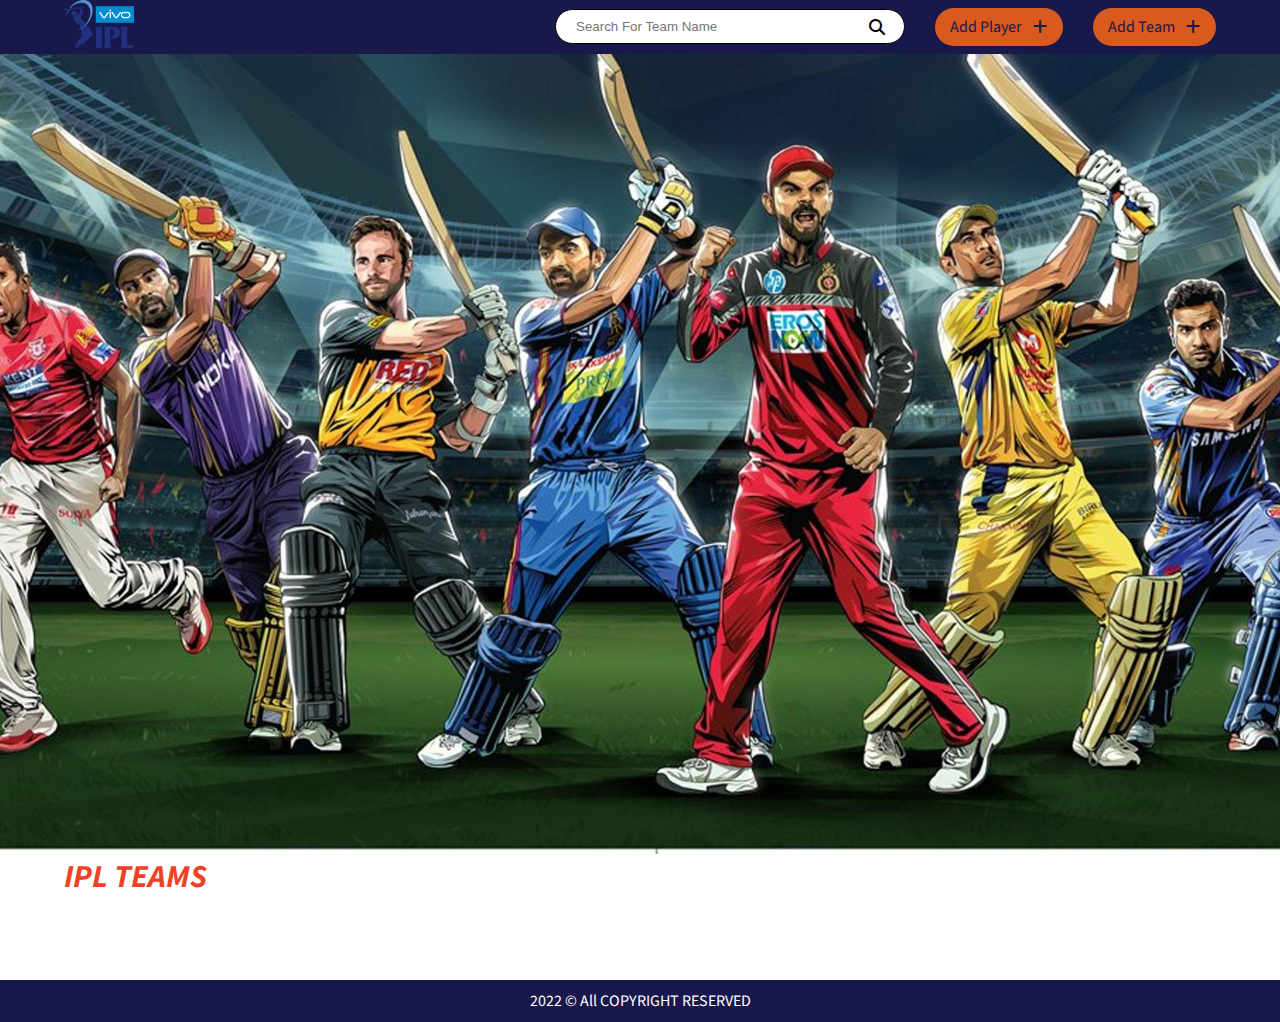
<file: index.html>
<!DOCTYPE html>
<html lang="en">
  <head>
    <meta charset="UTF-8" />
    <meta http-equiv="X-UA-Compatible" content="IE=edge" />
    <meta name="viewport" content="width=device-width, initial-scale=1.0" />
    <title>Indian Premier League</title>
    <link rel="stylesheet" href="./css/root.css">
    <link rel="stylesheet" href="./css/style.css" />
    <link
      rel="stylesheet"
      href="https://cdnjs.cloudflare.com/ajax/libs/font-awesome/6.2.0/css/all.min.css"
    />
    <link rel="preconnect" href="https://fonts.googleapis.com" />
    <link rel="preconnect" href="https://fonts.gstatic.com" crossorigin />
    <link
      href="https://fonts.googleapis.com/css2?family=Source+Sans+Pro:ital,wght@0,200;0,300;0,400;0,600;0,700;0,900;1,200;1,300;1,400;1,600;1,700;1,900&display=swap"
      rel="stylesheet"
    />
    <script
      src="https://code.jquery.com/jquery-3.6.1.min.js"
      integrity="sha256-o88AwQnZB+VDvE9tvIXrMQaPlFFSUTR+nldQm1LuPXQ="
      crossorigin="anonymous"
    ></script>
   
  </head>
  <body>
    <div class="search_box">
      <div class="close"><i class="fa-regular fa-rectangle-xmark"></i></div>
        <div class="root_container">
        <div class="team_container_search" >
        
      </div>
  </div>
  </div>
    <header>
      <div class="root_container d-flex space_between align_item">
      <a href="./index.html" class="logo">
        <img src="./assests/logo.png" alt="IPL_Logo" />
      </a>
      <div class="right_side">
        <div class="search">
          <input class="searchInput" type="text" placeholder="Search For Team Name" />
          <div class="icon"><i  class="fa-solid fa-magnifying-glass"></i></div>
        </div>
        <a href="./addPlayer.html" class="add"><p>Add Player</p><i class="fa-solid fa-plus"></i></a>
        <a href="./addTeams.html" class="add"><p>Add Team</p><i class="fa-solid fa-plus"></i></a>
      </div>
    </div>
    </header>
    <div class="container">
      <div class="slides">
          <div class="slide 0">
              <img src="./assests/w1.jpg" alt="">
          </div>
          <div   class="slide 1">
              <img src="./assests/w2.jpg" alt="">
          </div>
          <div   class="slide 2">
              <img src="./assests/w3.jpg" alt="">
          </div>
      </div>
     
  </div>

    <div class="root_container">
      <h2 class="title">
        IPL TEAMS
      </h2>
      <div class="cards_container"></div>
     
    </div>

   
    <footer>
      2022 &#169; All COPYRIGHT RESERVED
    </footer>

    <!-- JS LINKS -->
    <script src="./js/app.js"></script>
    <script src="./js/main.js"></script>
    <script src="./js/search.js"></script>
  </body>
</html>
</file>
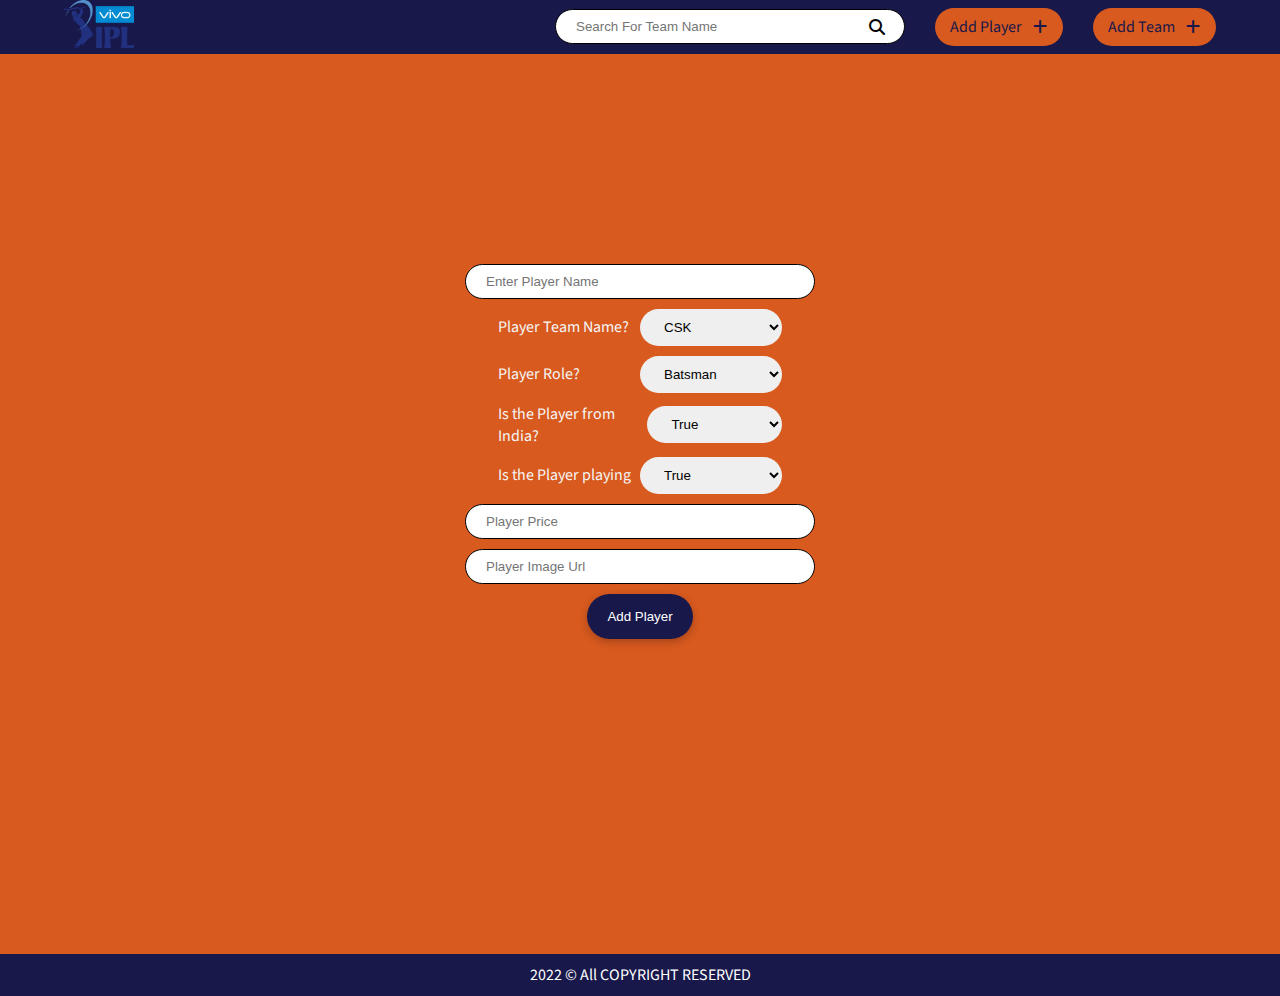
<file: addPlayer.html>
<!DOCTYPE html>
<html lang="en">
  <head>
    <meta charset="UTF-8" />
    <meta http-equiv="X-UA-Compatible" content="IE=edge" />
    <meta name="viewport" content="width=device-width, initial-scale=1.0" />
    <title>Indian Premier League</title>
    <link rel="stylesheet" href="./css/root.css">
    <link rel="stylesheet" href="./css/add.css" />
    <link
      rel="stylesheet"
      href="https://cdnjs.cloudflare.com/ajax/libs/font-awesome/6.2.0/css/all.min.css"
    />
    <link rel="preconnect" href="https://fonts.googleapis.com" />
    <link rel="preconnect" href="https://fonts.gstatic.com" crossorigin />
    <link
      href="https://fonts.googleapis.com/css2?family=Source+Sans+Pro:ital,wght@0,200;0,300;0,400;0,600;0,700;0,900;1,200;1,300;1,400;1,600;1,700;1,900&display=swap"
      rel="stylesheet"
    />
    <script
      src="https://code.jquery.com/jquery-3.6.1.min.js"
      integrity="sha256-o88AwQnZB+VDvE9tvIXrMQaPlFFSUTR+nldQm1LuPXQ="
      crossorigin="anonymous"
    ></script>
   
  </head>
  <body>
    <div class="search_box">
        <div class="close"><i class="fa-regular fa-rectangle-xmark"></i></div>
          <div class="root_container">
          <div class="team_container_search" >
          
        </div>
    </div>
    </div>
    <header>
      <div class="root_container d-flex space_between align_item">
      <a href="./index.html" class="logo">
        <img src="./assests/logo.png" alt="IPL_Logo" />
      </a>
      <div class="right_side">
        <div class="search">
          <input class="searchInput" type="text" placeholder="Search For Team Name" />
          <div class="icon"><i  class="fa-solid fa-magnifying-glass"></i></div>
        </div>
        <a href="./addPlayer.html" class="add"><p>Add Player</p><i class="fa-solid fa-plus"></i></a>
        <a href="./addTeams.html" class="add"><p>Add Team</p><i class="fa-solid fa-plus"></i></a>
      </div>
    </div>
    </header>
  
<div class="main">
    <div class="root_container ">
      <form action="">
        <input class="name" type="text" placeholder="Enter Player Name">
        <div class="_form_flex">
          <label for="Team Name">Player Team Name?</label>
          <select name="Team Name" id="team">
            <option value="CSK">CSK</option>
            <option value="MI">MI</option>
            <option value="RCB">RCB</option>
            <option value="DC">DC</option>
            <option value="KKR">KKR</option>
            <option value="RR">RR</option>
            <option value="SRH">SRH</option>
            <option value="GT">GT</option>
            <option value="LSG">LSG</option>
            <option value="PBKS">PBKS</option>
          </select>
        </div>
        <div class="_form_flex">
          <label for="Role">Player Role?</label>
          <select name="Role" id="player_role">
            <option value="Batsman">Batsman</option>
            <option value="Bowler">Bowler</option>
            <option value="All-ROunder">All Rounder</option>
          </select>
        </div>
        <div class="player_overseas  _form_flex">
        <label for="overseas">Is the Player from India?</label>
        <select name="overseas" id="overseas">
          <option value="true">True</option>
          <option value="false">False</option>
        </select>
      </div>
      <div class="_form_flex">
        <label for="playing">Is the Player playing</label>
        <select name="playing" id="playing">
          <option value="true">True</option>
          <option value="false">False</option>
        </select>
      </div>
        <input class="price" type="text" placeholder="Player Price">
        <input type="text" id="image_pre" placeholder="Player Image Url">
        <button class="addPlayer">Add Player</button>
      </form>
    </div>
</div>
    <footer>
      2022 &#169; All COPYRIGHT RESERVED
    </footer>

    <!-- JS LINKS -->
    <script src="./js/add.js"></script>
    <script src="./js/search.js"></script>
  </body>
</html>
</file>
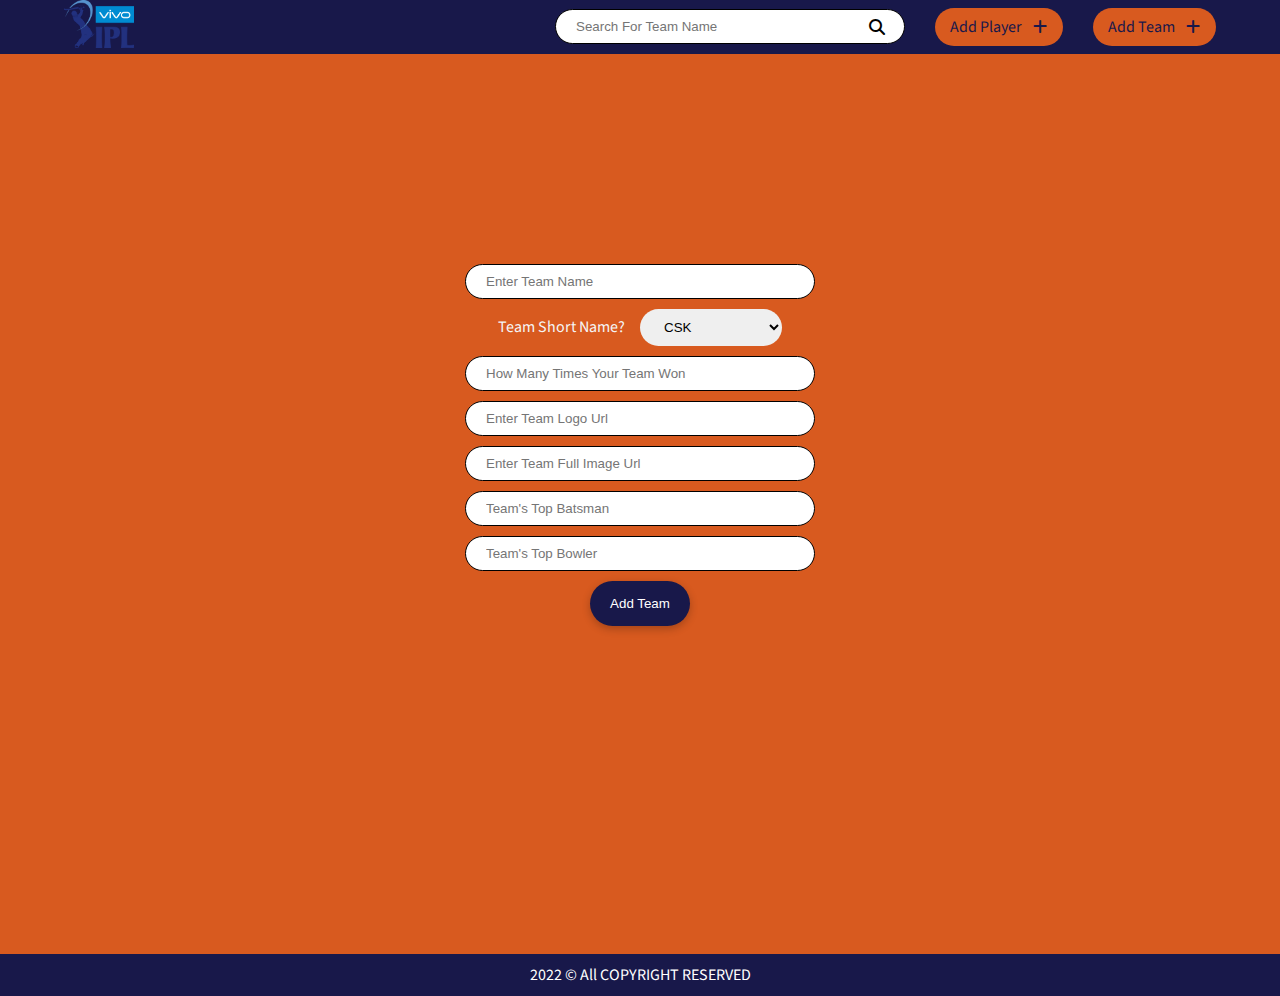
<file: addTeams.html>
<!DOCTYPE html>
<html lang="en">
  <head>
    <meta charset="UTF-8" />
    <meta http-equiv="X-UA-Compatible" content="IE=edge" />
    <meta name="viewport" content="width=device-width, initial-scale=1.0" />
    <title>Indian Premier League</title>
    <link rel="stylesheet" href="./css/root.css">
    <link rel="stylesheet" href="./css/add.css" />
    <link
      rel="stylesheet"
      href="https://cdnjs.cloudflare.com/ajax/libs/font-awesome/6.2.0/css/all.min.css"
    />
    <link rel="preconnect" href="https://fonts.googleapis.com" />
    <link rel="preconnect" href="https://fonts.gstatic.com" crossorigin />
    <link
      href="https://fonts.googleapis.com/css2?family=Source+Sans+Pro:ital,wght@0,200;0,300;0,400;0,600;0,700;0,900;1,200;1,300;1,400;1,600;1,700;1,900&display=swap"
      rel="stylesheet"
    />
    <script
      src="https://code.jquery.com/jquery-3.6.1.min.js"
      integrity="sha256-o88AwQnZB+VDvE9tvIXrMQaPlFFSUTR+nldQm1LuPXQ="
      crossorigin="anonymous"
    ></script>
   
  </head>
  <body>
    <div class="search_box">
        <div class="close"><i class="fa-regular fa-rectangle-xmark"></i></div>
          <div class="root_container">
          <div class="team_container_search" >
          
        </div>
    </div>
    </div>
    <header>
      <div class="root_container d-flex space_between align_item">
      <a href="./index.html" class="logo">
        <img src="./assests/logo.png" alt="IPL_Logo" />
      </a>
      <div class="right_side">
        <div class="search">
          <input class="searchInput" type="text" placeholder="Search For Team Name" />
          <div class="icon"><i  class="fa-solid fa-magnifying-glass"></i></div>
        </div>
        <a href="./addPlayer.html" class="add"><p>Add Player</p><i class="fa-solid fa-plus"></i></a>
        <a href="./addTeams.html" class="add"><p>Add Team</p><i class="fa-solid fa-plus"></i></a>
      </div>
    </div>
    </header>
  
<div class="main">
    <div class="root_container ">
      <form action="">
        <input class="name" type="text" placeholder="Enter Team Name">
        <div class="_form_flex">
          <label for="Team Name">Team Short Name?</label>
          <select name="Team Name" id="team">
            <option value="CSK">CSK</option>
            <option value="MI">MI</option>
            <option value="RCB">RCB</option>
            <option value="DC">DC</option>
            <option value="KKR">KKR</option>
            <option value="RR">RR</option>
            <option value="SRH">SRH</option>
            <option value="GT">GT</option>
            <option value="LSG">LSG</option>
            <option value="PBKS">PBKS</option>
          </select>
        </div>
        <input  class="overseas" type="text" placeholder="How Many Times Your Team Won">
        <input class="price" type="text" placeholder="Enter Team Logo Url">
        <input class="full_img" type="text" placeholder="Enter Team Full Image Url">
        <input class="batsman" type="text" placeholder="Team's Top Batsman">
        <input class="bowler" type="text" placeholder="Team's Top Bowler">
        <button class="addPlayer">Add Team</button>
        
      </form>
    </div>
</div>
    <footer>
      2022 &#169; All COPYRIGHT RESERVED
    </footer>

    <!-- JS LINKS -->
    <script src="./js/addTeams.js"></script>
    <script src="./js/search.js"></script>
  </body>
</html>
</file>
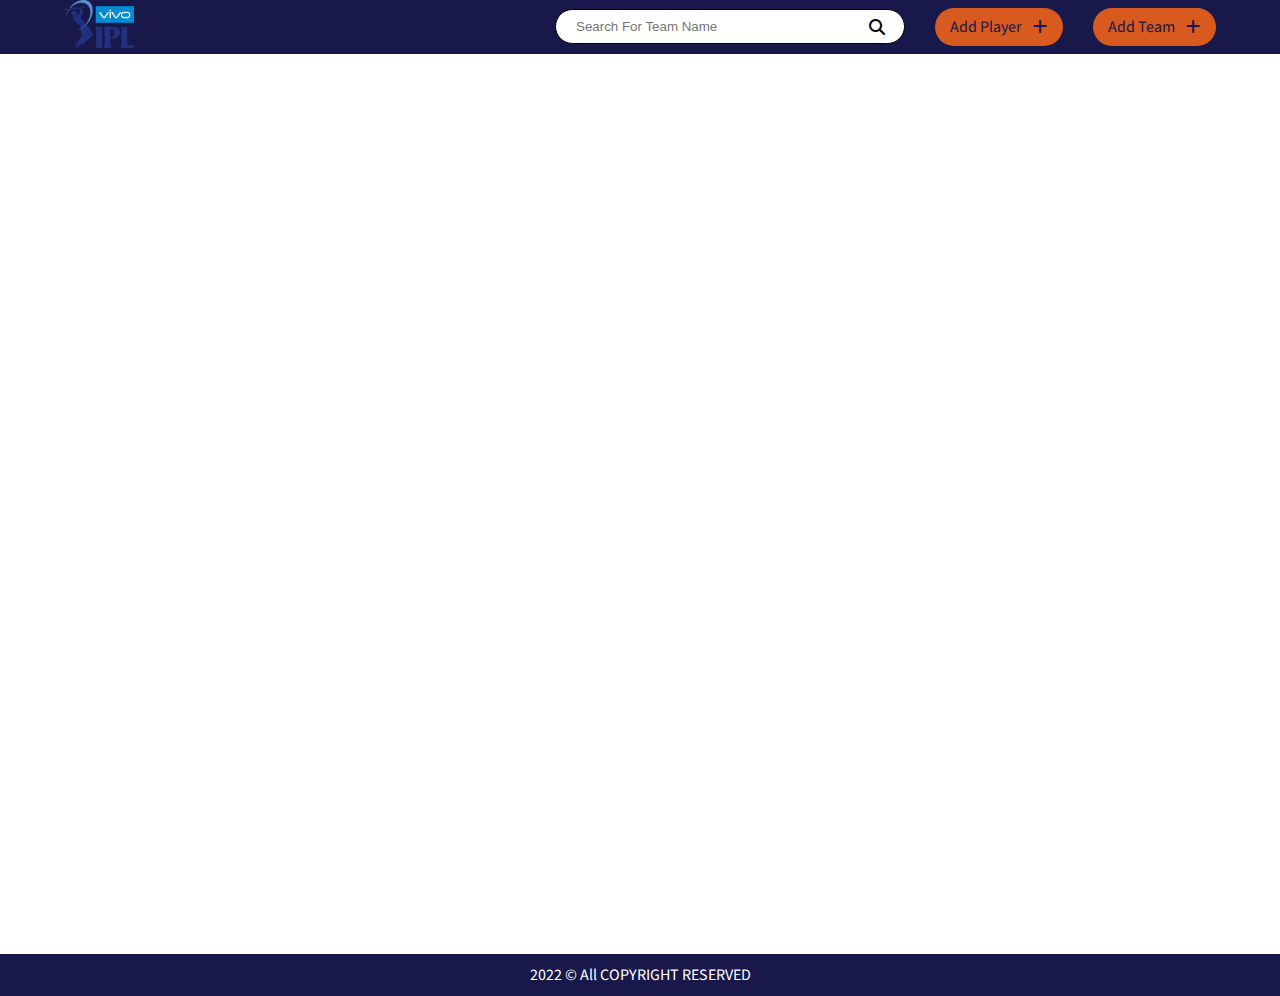
<file: playerDetails.html>
<!DOCTYPE html>
<html lang="en">
  <head>
    <meta charset="UTF-8" />
    <meta http-equiv="X-UA-Compatible" content="IE=edge" />
    <meta name="viewport" content="width=device-width, initial-scale=1.0" />
    <title>Indian Premier League</title>
    <link rel="stylesheet" href="./css/root.css">
    <link rel="stylesheet" href="./css/playerDetail.css" />
    <link
      rel="stylesheet"
      href="https://cdnjs.cloudflare.com/ajax/libs/font-awesome/6.2.0/css/all.min.css"
    />
    <link rel="preconnect" href="https://fonts.googleapis.com" />
    <link rel="preconnect" href="https://fonts.gstatic.com" crossorigin />
    <link
      href="https://fonts.googleapis.com/css2?family=Source+Sans+Pro:ital,wght@0,200;0,300;0,400;0,600;0,700;0,900;1,200;1,300;1,400;1,600;1,700;1,900&display=swap"
      rel="stylesheet"
    />
    <script
      src="https://code.jquery.com/jquery-3.6.1.min.js"
      integrity="sha256-o88AwQnZB+VDvE9tvIXrMQaPlFFSUTR+nldQm1LuPXQ="
      crossorigin="anonymous"
    ></script>
   
  </head>
  <body>
    <div class="search_box">
        <div class="close"><i class="fa-regular fa-rectangle-xmark"></i></div>
          <div class="root_container">
          <div class="team_container_search" >
          
        </div>
    </div>
    </div>
    <header>
      <div class="root_container d-flex space_between align_item">
      <a href="./index.html" class="logo">
        <img src="./assests/logo.png" alt="IPL_Logo" />
      </a>
      <div class="right_side">
        <div class="search">
          <input class="searchInput" type="text" placeholder="Search For Team Name" />
          <div class="icon"><i  class="fa-solid fa-magnifying-glass"></i></div>
        </div>
        <a href="./addPlayer.html" class="add"><p>Add Player</p><i class="fa-solid fa-plus"></i></a>
        <a href="./addTeams.html" class="add"><p>Add Team</p><i class="fa-solid fa-plus"></i></a>
      </div>
    </div>
    </header>
  
<div class="Player_main">
   

</div>
    <footer>
      2022 &#169; All COPYRIGHT RESERVED
    </footer>

    <!-- JS LINKS -->
    <script src="./js/playerDetail.js"></script>
    <script src="./js/search.js"></script>
  </body>
</html>
</file>
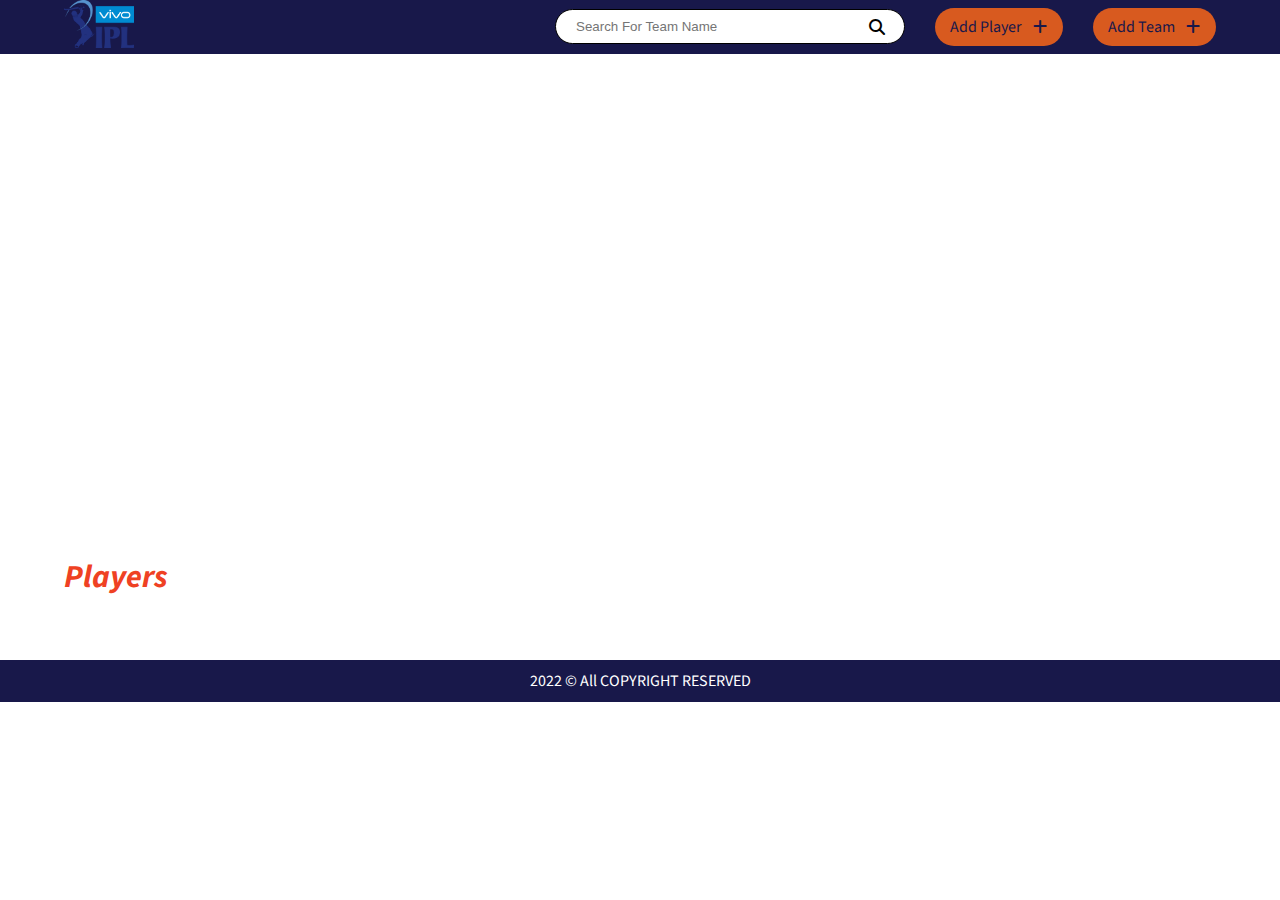
<file: team.html>
<!DOCTYPE html>
<html lang="en">
  <head>
    <meta charset="UTF-8" />
    <meta http-equiv="X-UA-Compatible" content="IE=edge" />
    <meta name="viewport" content="width=device-width, initial-scale=1.0" />
    <title>Indian Premier League</title>
    <link rel="stylesheet" href="./css/root.css">
    <link rel="stylesheet" href="./css/team.css" />
    <link
      rel="stylesheet"
      href="https://cdnjs.cloudflare.com/ajax/libs/font-awesome/6.2.0/css/all.min.css"
    />
    <link rel="preconnect" href="https://fonts.googleapis.com" />
    <link rel="preconnect" href="https://fonts.gstatic.com" crossorigin />
    <link
      href="https://fonts.googleapis.com/css2?family=Source+Sans+Pro:ital,wght@0,200;0,300;0,400;0,600;0,700;0,900;1,200;1,300;1,400;1,600;1,700;1,900&display=swap"
      rel="stylesheet"
    />
    <script
      src="https://code.jquery.com/jquery-3.6.1.min.js"
      integrity="sha256-o88AwQnZB+VDvE9tvIXrMQaPlFFSUTR+nldQm1LuPXQ="
      crossorigin="anonymous"
    ></script>
   
  </head>
  <body>
    <div class="search_box">
      <div class="close"><i class="fa-regular fa-rectangle-xmark"></i></div>
        <div class="root_container">
        <div class="team_container_search" >
        
      </div>
  </div>
  </div>
    <header>
      <div class="root_container d-flex space_between align_item">
      <a href="./index.html" class="logo">
        <img src="./assests/logo.png" alt="IPL_Logo" />
      </a>
      <div class="right_side">
        <div class="search">
          <input class="searchInput" type="text" placeholder="Search For Team Name" />
          <div class="icon"><i  class="fa-solid fa-magnifying-glass"></i></div>
        </div>
        <a href="./addPlayer.html" class="add"><p>Add Player</p><i class="fa-solid fa-plus"></i></a>
        <a href="./addTeams.html" class="add"><p>Add Team</p><i class="fa-solid fa-plus"></i></a>
      </div>
    </div>
    </header>
    <div class="container"> 
  </div>

    <div class="root_container">
      <h2 class="title">
        Players
      </h2>
      <div class="team_container" >
     
    </div>
      
    </div>
   
   
    <footer>
      2022 &#169; All COPYRIGHT RESERVED
    </footer>

    <!-- JS LINKS -->
    <script src="./js/team.js"></script>
    <script src="./js/search.js"></script>
  </body>
</html>
</file>
<file: css/root.css>
* {
  margin: 0;
  padding: 0;
  box-sizing: border-box;
}
body {
  font-family: "Source Sans Pro", sans-serif;
}
.d-flex {
  display: flex;
}
.space_between {
  justify-content: space-between;
}
.align_item {
  align-items: center;
}

.title {
  font-size: 32px;
  color: #ef4123;
  font-weight: 700;
  font-style: italic;
  margin-bottom: 0;
}
.root_container {
  width: 90%;
  margin: 0px auto;
}
.subtitle {
  font-size: 14px;
  font-weight: 400;
}
.small_title {
  font-size: 16px;
  font-weight: 500;
}
.description {
  font-size: 10px;
  font-weight: 400;
}
a {
  text-decoration: none;
}
li {
  list-style-type: none;
}
img {
  width: 100%;
  height: 100%;
  object-fit: cover;
}
footer{
  padding: 10px;
  display: flex;
  justify-content: center;
  align-items: center;
  font-size: 16px;
  background-color: #18184a;
  color: white;
}
</file>
<file: css/style.css>
header {
  display: flex;
  width: 100%;
  flex-direction: row;
  justify-content: space-between;
  align-items: center;
  background-color: #18184a;
  z-index: 100;
  position: relative;
}
.logo {
  width: 70px;
}
.right_side {
  display: flex;
  gap: 30px;
  align-items: center;
}
.search {
  position: relative;
}
input {
  width: 350px;
  padding-left: 20px;
  border-radius: 25px;
  outline: none;
  border: 1px solid;
  height: 35px;
}
.icon {
  position: absolute;
  top: 8px;
  right: 20px;
}
.add {
  display: flex;
  gap: 11px;
  align-items: center;
  color: #18184a;
  background-color: #d85a1f;
  padding: 8px 15px;
  border-radius: 85px;
  cursor: pointer;
}

.container {
  width: 100%;
  height: 800px;
  margin: 0px auto 0px auto;
  overflow: hidden;
  position: relative;
}
.slides {
  display: flex;
  width: 100%;
  height: 100%;
}
.slide {
  min-width: 100%;
  height: 100%;
  position: relative;
}
.slide img {
  width: 100%;
  height: 100%;
  object-fit: cover;
  background-position: center;
}

.cards_container {
  display: flex;
  width: 100%;
  margin: 40px 0px;
  gap: 25px;
  flex-wrap: wrap;
}
.card_box {
  width: 320px;
}
.card_img {
  width: 100%;
  height: 215px;
  position: relative;
  border-top-left-radius: 15px;
border-top-right-radius: 15px;
}
.overlay {
  position: absolute;
  background-color: #0000009e;
  top: 0;
  left: 0;
  width: 100%;
  height: 100%;
  border-top-left-radius: 15px;
  border-top-right-radius: 15px;
}
.card_img img{
  border-top-left-radius: 15px;
  border-top-right-radius: 15px;
}
.team_logo {
  position: absolute;
  z-index: 10;
  width: 126px;
  height: 99px;
  border-radius: 50%;
  top: 145px;
  right: 11px;
  opacity: 0.9;
}
.team_logo img {
  width: 100%;
  height: 100%;
  object-fit: contain;
}
.team_name {
  font-size: 24px;
}
.mi_color{
  background: linear-gradient(180deg, #006CB7 0%, #003B7A 100%);
}
.gt_color{
  background: linear-gradient(180deg, #1C1C1C 0%, #0B4973 100%);
}
.csk_color{
  background: linear-gradient(180deg, #FCCA06 0%, #F25C19 100%);
}
.rcb_color{
  background: linear-gradient(180deg, #6A6A6A 0%, #1C1C1C 100%);
}
.lcg_color{
  background: linear-gradient(180deg, #006CB7 0%, #003B7A 100%);
}
.rr_color{
  background: linear-gradient(180deg, #EA1A85 0%, #001D48 100%);
}
.dc_color{
  background: linear-gradient(180deg, #0078BC 0%, #17479E 100%);
}
.sr_color{
  background: linear-gradient(180deg, #F26522 0%, #ED1A37 100%);
}
.kkr_color{
  background: linear-gradient(180deg, #3B215D 0%, #552792 100%);
}
.pk_color{
  background: linear-gradient(180deg, #D71920 0%, #84171B 100%);
}
.card_description {
  position: relative;
  margin-top: -12px;
  display: flex;
  gap: 08px;
  flex-direction: column;
  justify-content: center;
  width: 100%;
  color: white;
  padding: 25px 15px;
  border-bottom-left-radius: 15px;
border-bottom-right-radius: 15px;
height: 225px;
}

.team_description strong{
  font-weight: 900;
}

header {
  display: flex;
  width: 100%;
  flex-direction: row;
  justify-content: space-between;
  align-items: center;
  background-color: #18184a;
  z-index: 100;
  position: relative;
}
.search_box {
  position: absolute;
  top: 0;
  left: 0;
  width: 100%;
  min-height: 100vh;
  display: none;
  background: wheat;
  padding: 100px 0px;
  z-index: 100;
}
.close {
    width: 80px;
    position: fixed;
    height: 80px;
    font-size: 32px;
    right: 02%;
    top: 10%;
    cursor: pointer;
  }
  
.team_container_search {
display: flex;
flex-wrap: wrap;
margin: 30px 0px;
gap: 15px;
}
.team_player_search {
display: flex;
justify-content: center;
align-items: center;
flex-direction: column;
width: 325px;
border-radius: 4px;
background: linear-gradient(180deg, #0078bc 0%, #17479e 100%);
padding-bottom: 30px;
}

.player_img {
width: 200px;
height: 200px;
}
.player_name {
text-align: center;
font-weight: 600;
font-size: 24px;
color: #fff;
}
.player_description {
background: linear-gradient(
  90.15deg,
  #ef4123 -4.45%,
  #ef7923 52.36%,
  #ef4123 118.57%
);
width: 100%;
padding: 05px 0px;
display: flex;
flex-direction: column;
justify-content: center;
align-items: center;

}
.role {
font-size: 20px;
color: white;
}

.mi_color {
background: linear-gradient(180deg, #006cb7 0%, #003b7a 100%);
}
.gt_color {
background: linear-gradient(180deg, #1c1c1c 0%, #0b4973 100%);
}
.csk_color {
background: linear-gradient(180deg, #fcca06 0%, #f25c19 100%);
}
.rcb_color {
background: linear-gradient(180deg, #6a6a6a 0%, #1c1c1c 100%);
}
.lcg_color {
background: linear-gradient(180deg, #006cb7 0%, #003b7a 100%);
}
.rr_color {
background: linear-gradient(180deg, #ea1a85 0%, #001d48 100%);
}
.dc_color {
background: linear-gradient(180deg, #0078bc 0%, #17479e 100%);
}
.sr_color {
background: linear-gradient(180deg, #f26522 0%, #ed1a37 100%);
}
.kkr_color {
background: linear-gradient(180deg, #3b215d 0%, #552792 100%);
}
.pk_color {
background: linear-gradient(180deg, #d71920 0%, #84171b 100%);
}
</file>
<file: css/add.css>
header {
  display: flex;
  width: 100%;
  flex-direction: row;
  justify-content: space-between;
  align-items: center;
  background-color: #18184a;
}
.logo {
  width: 70px;
}
.right_side {
  display: flex;
  gap: 30px;
  align-items: center;
}
.search {
  position: relative;
}
input {
  width: 350px;
  padding-left: 20px;
  border-radius: 25px;
  outline: none;
  border: 1px solid;
  height: 35px;
}
.icon {
  position: absolute;
  top: 8px;
  right: 20px;
}
.add {
  display: flex;
  gap: 11px;
  align-items: center;
  color: #18184a;
  background-color: #d85a1f;
  padding: 8px 15px;
  border-radius: 85px;
  cursor: pointer;
}
.blue {
  color: #18184a;
}
.main {
  background-color: #d85a1f;
  padding: 10px;
  height: 100vh;
}
form {
  display: flex;
  flex-direction: column;
  gap: 10px;
  width: 50%;
  margin: 200px auto;
  justify-content: center;
  align-items: center;
}
button {
  cursor: pointer;
  padding: 15px 20px;
  border: none;
  border-radius: 25px;
  background-color: #18184a;
  color: white;
  box-shadow: rgba(0, 0, 0, 0.24) 0px 3px 8px;
}
.image_preview {
  display: flex;
  gap: 20px;
  justify-content: center;
  align-items: center;
  cursor: pointer;
}
.file {
  width: 50%;
  border: none;
}
.image_pre {
  width: 80px;
  height: 80px;
  border-radius: 50%;
  object-fit: cover;
}

#overseas {
  width: 50%;
  padding: 10px 20px;
  border: none;
  border-radius: 25px;
}
select{
  width: 50%;
  padding: 10px 20px;
  border: none;
  border-radius: 25px;
}
._form_flex {
  width: 50%;
  display: flex;
  justify-content: space-between;
  align-items: center;
  color: whitesmoke;
}

/* search */


header {
  display: flex;
  width: 100%;
  flex-direction: row;
  justify-content: space-between;
  align-items: center;
  background-color: #18184a;
  z-index: 100;
  position: relative;
}
.search_box {
  position: absolute;
  top: 0;
  left: 0;
  width: 100%;
  min-height: 100vh;
  display: none;
  background: wheat;
  padding: 100px 0px;
  z-index: 100;
}
.close {
    width: 80px;
    position: fixed;
    height: 80px;
    font-size: 32px;
    right: 02%;
    top: 10%;
    cursor: pointer;
  }
  
.team_container_search {
display: flex;
flex-wrap: wrap;
margin: 30px 0px;
gap: 15px;
}
.team_player_search {
display: flex;
justify-content: center;
align-items: center;
flex-direction: column;
width: 325px;
border-radius: 4px;
background: linear-gradient(180deg, #0078bc 0%, #17479e 100%);
padding-bottom: 30px;
}

.player_img {
width: 200px;
height: 200px;
}
.player_name {
text-align: center;
font-weight: 600;
font-size: 24px;
color: #fff;
}
.player_description {
background: linear-gradient(
  90.15deg,
  #ef4123 -4.45%,
  #ef7923 52.36%,
  #ef4123 118.57%
);
width: 100%;
padding: 05px 0px;
display: flex;
flex-direction: column;
justify-content: center;
align-items: center;
}
.role {
font-size: 20px;
color: white;
}

.mi_color {
background: linear-gradient(180deg, #006cb7 0%, #003b7a 100%);
}
.gt_color {
background: linear-gradient(180deg, #1c1c1c 0%, #0b4973 100%);
}
.csk_color {
background: linear-gradient(180deg, #fcca06 0%, #f25c19 100%);
}
.rcb_color {
background: linear-gradient(180deg, #6a6a6a 0%, #1c1c1c 100%);
}
.lcg_color {
background: linear-gradient(180deg, #006cb7 0%, #003b7a 100%);
}
.rr_color {
background: linear-gradient(180deg, #ea1a85 0%, #001d48 100%);
}
.dc_color {
background: linear-gradient(180deg, #0078bc 0%, #17479e 100%);
}
.sr_color {
background: linear-gradient(180deg, #f26522 0%, #ed1a37 100%);
}
.kkr_color {
background: linear-gradient(180deg, #3b215d 0%, #552792 100%);
}
.pk_color {
background: linear-gradient(180deg, #d71920 0%, #84171b 100%);
}
</file>
<file: css/playerDetail.css>
header {
    display: flex;
    width: 100%;
    flex-direction: row;
    justify-content: space-between;
    align-items: center;
    background-color: #18184a;
  }
  .logo {
    width: 70px;
  }
  .right_side {
    display: flex;
    gap: 30px;
    align-items: center;
  }
  .search {
    position: relative;
  }
  input {
    width: 350px;
    padding-left: 20px;
    border-radius: 25px;
    outline: none;
    border: 1px solid;
    height: 35px;
  }
  .icon {
    position: absolute;
    top: 8px;
    right: 20px;
  }
  .add {
    display: flex;
    gap: 11px;
    align-items: center;
    color: #18184a;
    background-color: #d85a1f;
    padding: 8px 15px;
    border-radius: 85px;
    cursor: pointer;
  }
  
  .container {
    width: 100%;
    height: 450px;
    margin: 0px auto 0px auto;
    overflow: hidden;
    position: relative;
  }
  .slides {
    display: flex;
    width: 100%;
    height: 100%;
  }
  .slide {
    min-width: 100%;
    height: 100%;
    position: relative;
  }
  .slide img {
    width: 100%;
    height: 100%;
    object-fit: cover;
  }
  
  .cards_container {
    display: flex;
    width: 100%;
    margin-top: 30px;
    gap: 25px;
    flex-wrap: wrap;
  }
  .card_box {
    width: 326px;
  }
  .card_img {
    width: 100%;
    height: 215px;
    position: relative;
    border-top-left-radius: 15px;
  border-top-right-radius: 15px;
  }
  .overlay {
    position: absolute;
    background-color: #0000009e;
    top: 0;
    left: 0;
    width: 100%;
    height: 100%;
    border-top-left-radius: 15px;
    border-top-right-radius: 15px;
  }
  .card_img img{
    border-top-left-radius: 15px;
    border-top-right-radius: 15px;
  }
  .team_logo {
    position: absolute;
    z-index: 10;
    width: 126px;
    height: 99px;
    border-radius: 50%;
    top: 145px;
    right: 11px;
    opacity: 0.9;
  }
  .team_logo img {
    width: 100%;
    height: 100%;
    object-fit: contain;
  }
  .team_name {
    font-size: 24px;
  }
  .mi_color{
    background: linear-gradient(180deg, #006CB7 0%, #003B7A 100%);
  }
  .gt_color{
    background: linear-gradient(180deg, #1C1C1C 0%, #0B4973 100%);
  }
  .csk_color{
    background: linear-gradient(180deg, #FCCA06 0%, #F25C19 100%);
  }
  .rcb_color{
    background: linear-gradient(180deg, #6A6A6A 0%, #1C1C1C 100%);
  }
  .lcg_color{
    background: linear-gradient(180deg, #006CB7 0%, #003B7A 100%);
  }
  .rr_color{
    background: linear-gradient(180deg, #EA1A85 0%, #001D48 100%);
  }
  .dc_color{
    background: linear-gradient(180deg, #0078BC 0%, #17479E 100%);
  }
  .sr_color{
    background: linear-gradient(180deg, #F26522 0%, #ED1A37 100%);
  }
  .kkr_color{
    background: linear-gradient(180deg, #3B215D 0%, #552792 100%);
  }
  .pk_color{
    background: linear-gradient(180deg, #D71920 0%, #84171B 100%);
  }
  .card_description {
    position: relative;
    margin-top: -12px;
    display: flex;
    gap: 08px;
    flex-direction: column;
    justify-content: center;
    width: 100%;
    color: white;
    padding: 25px 15px;
    border-bottom-left-radius: 15px;
  border-bottom-right-radius: 15px;
  }
  
  .team_description strong{
    font-weight: 900;
  }
  
  
  header {
    display: flex;
    width: 100%;
    flex-direction: row;
    justify-content: space-between;
    align-items: center;
    background-color: #18184a;
    z-index: 100;
    position: relative;
  }
  .search_box {
    position: absolute;
    top: 0;
    left: 0;
    width: 100%;
    min-height: 100vh;
    display: none;
    background: wheat;
    padding: 100px 0px;
    z-index: 100;
  }
  .close {
      width: 80px;
      position: fixed;
      height: 80px;
      font-size: 32px;
      right: 02%;
      top: 10%;
      cursor: pointer;
    }
    
  .team_container_search {
  display: flex;
  flex-wrap: wrap;
  margin: 30px 0px;
  gap: 15px;
  }
  .team_player_search {
  display: flex;
  justify-content: center;
  align-items: center;
  flex-direction: column;
  width: 325px;
  border-radius: 4px;
  background: linear-gradient(180deg, #0078bc 0%, #17479e 100%);
  padding-bottom: 30px;
  }
  
  .player_img {
  width: 200px;
  height: 200px;
  }
  .player_name {
  text-align: center;
  font-weight: 600;
  font-size: 24px;
  color: #fff;
  }
  .player_description {
  background: linear-gradient(
    90.15deg,
    #ef4123 -4.45%,
    #ef7923 52.36%,
    #ef4123 118.57%
  );
  width: 100%;
  padding: 05px 0px;
  display: flex;
  flex-direction: column;
  justify-content: center;
  align-items: center;
  }
  .role {
  font-size: 20px;
  color: white;
  }
  
  .mi_color {
  background: linear-gradient(180deg, #006cb7 0%, #003b7a 100%);
  }
  .gt_color {
  background: linear-gradient(180deg, #1c1c1c 0%, #0b4973 100%);
  }
  .csk_color {
  background: linear-gradient(180deg, #fcca06 0%, #f25c19 100%);
  }
  .rcb_color {
  background: linear-gradient(180deg, #6a6a6a 0%, #1c1c1c 100%);
  }
  .lcg_color {
  background: linear-gradient(180deg, #006cb7 0%, #003b7a 100%);
  }
  .rr_color {
  background: linear-gradient(180deg, #ea1a85 0%, #001d48 100%);
  }
  .dc_color {
  background: linear-gradient(180deg, #0078bc 0%, #17479e 100%);
  }
  .sr_color {
  background: linear-gradient(180deg, #f26522 0%, #ed1a37 100%);
  }
  .kkr_color {
  background: linear-gradient(180deg, #3b215d 0%, #552792 100%);
  }
  .pk_color {
  background: linear-gradient(180deg, #d71920 0%, #84171b 100%);
  }
  
  .Player_main{
    width: 100%;
    height: 100vh;
  }
.player_box{
  width: 450px;
height: auto;
padding: 30px 20px;
background: linear-gradient(92.04deg,#18184a 24.18%,#19398a 50.95%,#18184a 110.32%);
box-shadow: 0 4px 8px 0 hsl(0deg 0% 7% / 50%);
color: white;
display: flex;
margin: 50px auto;
border-radius: 15px;
}
.Player_main {
    width: 100%;
    height: 100vh;
    display: flex;
    gap: 20px;
    justify-content: space-between;
    align-items: center;
  }

  .player_data {
    margin-top: 50px;
  }
  .player_imge {
    width: 50%;
  }
</file>
<file: css/team.css>
.team_box{
  width: 50%;
   padding: 20px;
   background-color: #d85a1f;
   border-radius: 15px;
   margin-top: 50px;
   color: white;
   display: flex;
   flex-direction: column;
   gap: 10px;
   box-shadow: rgba(0, 0, 0, 0.24) 0px 3px 8px;
}
.team_Info_container {
  position: absolute;
  width: 50%;
  left: 05%;
  bottom: 05%;
}
.slides .overlay{
  width: 100%;
  height: 100%;
  position: absolute;
  background-color: #00000082;
  top: 0;
}
.team_info_logo{
  width: 100%;
  display: flex;
  justify-content:flex-start;
  gap : 20px;
  align-items: center;
  flex-direction: row;
}
.team_logo{
  width: 80px;
  object-fit: contain;
}

header {
  display: flex;
  width: 100%;
  flex-direction: row;
  justify-content: space-between;
  align-items: center;
  background-color: #18184a;
}
.logo {
  width: 70px;
}
.right_side {
  display: flex;
  gap: 30px;
  align-items: center;
}
.search {
  position: relative;
}
input {
  width: 350px;
  padding-left: 20px;
  border-radius: 25px;
  outline: none;
  border: 1px solid;
  height: 35px;
}
.icon {
  position: absolute;
  top: 8px;
  right: 20px;
}
.add {
  display: flex;
  gap: 11px;
  align-items: center;
  color: #18184a;
  background-color: #d85a1f;
  padding: 8px 15px;
  border-radius: 85px;
  cursor: pointer;
}

.container {
  width: 100%;
  height: 450px;
  margin: 0px auto 0px auto;
  overflow: hidden;
  position: relative;
}
.slides {
  display: flex;
  width: 100%;
  height: 100%;
}
.slide {
  min-width: 100%;
  height: 100%;
  position: relative;
}
.slide img {
  width: 100%;
  height: 100%;
  object-fit: cover;
}
.title{
  margin-top: 50px;
}
.team_container {
    display: flex;
    flex-wrap: wrap;
    margin: 30px 0px;
    gap: 15px;
}
.team_player {
  display: flex;
  justify-content: center;
  align-items: center;
  flex-direction: column;
  width: 325px;
  border-radius: 4px;
  background: linear-gradient(180deg, #0078bc 0%, #17479e 100%);
  padding-bottom: 30px;

}
.player_img{
  width: 200px;
  height: 200px;
}
.player_name{
  text-align: center;
font-weight: 600;
font-size: 24px;
color: #fff;
}
.player_description{
  background: linear-gradient(90.15deg,#ef4123 -4.45%,#ef7923 52.36%,#ef4123 118.57%);
  width: 100%;
  padding: 05px 0px;
  display: flex;
  flex-direction: column;
  justify-content: center;
  align-items: center;
}
.role {
  font-size: 20px;
  color: white;
}



.mi_color{
  background: linear-gradient(180deg, #006CB7 0%, #003B7A 100%);
}
.gt_color{
  background: linear-gradient(180deg, #1C1C1C 0%, #0B4973 100%);
}
.csk_color{
  background: linear-gradient(180deg, #FCCA06 0%, #F25C19 100%);
}
.rcb_color{
  background: linear-gradient(180deg, #6A6A6A 0%, #1C1C1C 100%);
}
.lcg_color{
  background: linear-gradient(180deg, #006CB7 0%, #003B7A 100%);
}
.rr_color{
  background: linear-gradient(180deg, #EA1A85 0%, #001D48 100%);
}
.dc_color{
  background: linear-gradient(180deg, #0078BC 0%, #17479E 100%);
}
.sr_color{
  background: linear-gradient(180deg, #F26522 0%, #ED1A37 100%);
}
.kkr_color{
  background: linear-gradient(180deg, #3B215D 0%, #552792 100%);
}
.pk_color{
  background: linear-gradient(180deg, #D71920 0%, #84171B 100%);
}



header {
  display: flex;
  width: 100%;
  flex-direction: row;
  justify-content: space-between;
  align-items: center;
  background-color: #18184a;
  z-index: 100;
  position: relative;
}
.search_box {
  position: absolute;
  top: 0;
  left: 0;
  width: 100%;
  min-height: 100vh;
  display: none;
  background: wheat;
  padding: 100px 0px;
  z-index: 100;
}
.close {
    width: 80px;
    position: fixed;
    height: 80px;
    font-size: 32px;
    right: 02%;
    top: 10%;
    cursor: pointer;
  }
  
.team_container_search {
display: flex;
flex-wrap: wrap;
margin: 30px 0px;
gap: 15px;
}
.team_player_search {
display: flex;
justify-content: center;
align-items: center;
flex-direction: column;
width: 325px;
border-radius: 4px;
background: linear-gradient(180deg, #0078bc 0%, #17479e 100%);
padding-bottom: 30px;
}

.player_img {
width: 200px;
height: 200px;
}
.player_name {
text-align: center;
font-weight: 600;
font-size: 24px;
color: #fff;
}
.player_description {
background: linear-gradient(
  90.15deg,
  #ef4123 -4.45%,
  #ef7923 52.36%,
  #ef4123 118.57%
);
width: 100%;
padding: 05px 0px;
display: flex;
flex-direction: column;
justify-content: center;
align-items: center;
}
.role {
font-size: 20px;
color: white;
}

.mi_color {
background: linear-gradient(180deg, #006cb7 0%, #003b7a 100%);
}
.gt_color {
background: linear-gradient(180deg, #1c1c1c 0%, #0b4973 100%);
}
.csk_color {
background: linear-gradient(180deg, #fcca06 0%, #f25c19 100%);
}
.rcb_color {
background: linear-gradient(180deg, #6a6a6a 0%, #1c1c1c 100%);
}
.lcg_color {
background: linear-gradient(180deg, #006cb7 0%, #003b7a 100%);
}
.rr_color {
background: linear-gradient(180deg, #ea1a85 0%, #001d48 100%);
}
.dc_color {
background: linear-gradient(180deg, #0078bc 0%, #17479e 100%);
}
.sr_color {
background: linear-gradient(180deg, #f26522 0%, #ed1a37 100%);
}
.kkr_color {
background: linear-gradient(180deg, #3b215d 0%, #552792 100%);
}
.pk_color {
background: linear-gradient(180deg, #d71920 0%, #84171b 100%);
}
</file>
